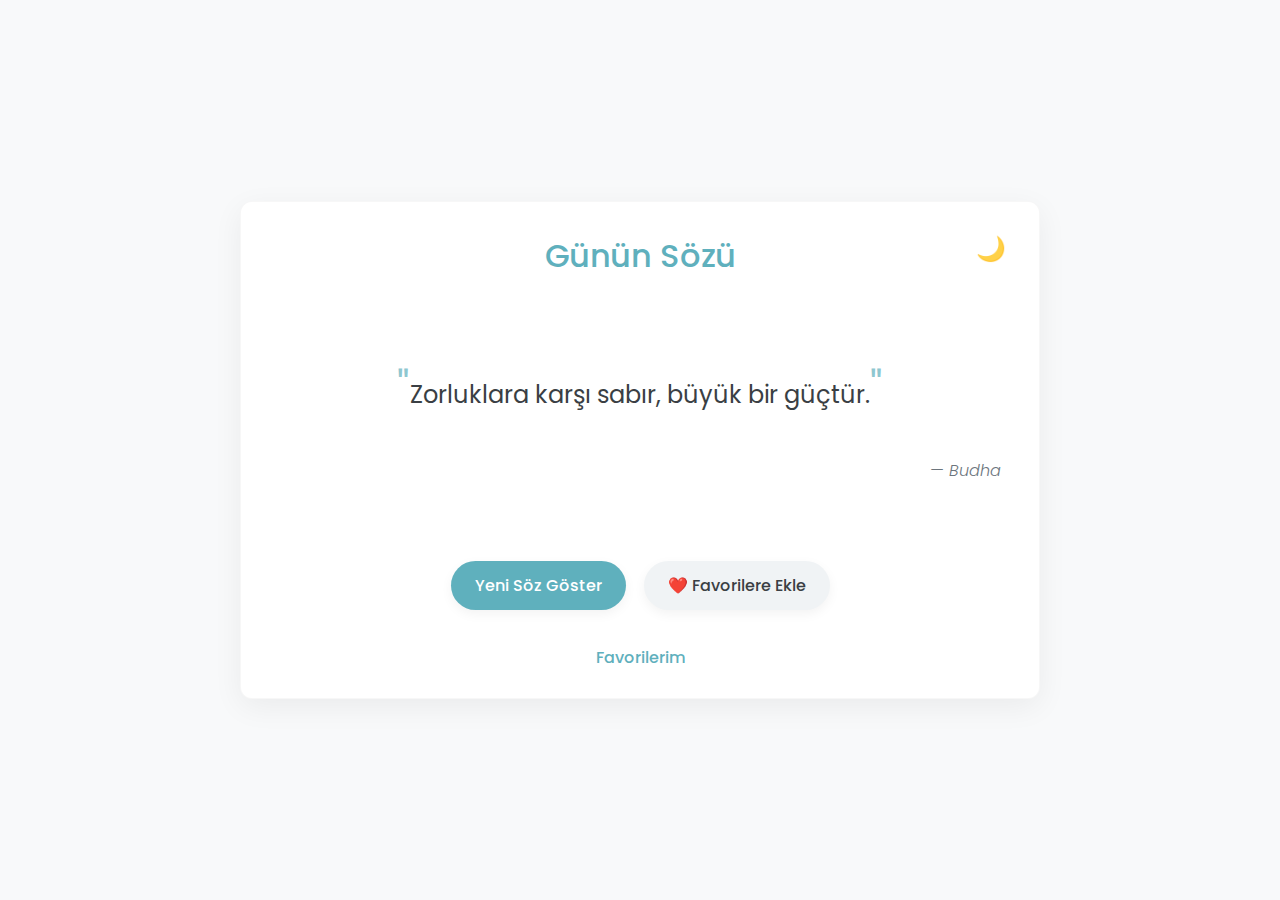
<file: index.html>
<!DOCTYPE html>
<html lang="tr" data-theme="light">
<head>
    <meta charset="UTF-8">
    <meta name="viewport" content="width=device-width, initial-scale=1.0, viewport-fit=cover">
    <meta name="apple-mobile-web-app-capable" content="yes">
    <meta name="apple-mobile-web-app-status-bar-style" content="black-translucent">
    <title>DailyQuote - Günün Sözü</title>
    <link rel="icon" href="assets/images/favicon.ico">
    <link rel="icon" type="image/svg+xml" href="assets/images/favicon.svg">
    <link rel="apple-touch-icon" href="assets/images/favicon.svg">
    <meta property="og:image" content="assets/images/favicon.svg">
    <meta name="theme-color" content="#00ADB5">
    <link rel="preconnect" href="https://fonts.googleapis.com">
    <link rel="preconnect" href="https://fonts.gstatic.com" crossorigin>
    <link href="https://fonts.googleapis.com/css2?family=Poppins:wght@300;400;500;600&display=swap" rel="stylesheet">
    <link rel="stylesheet" href="assets/css/style.css">
</head>
<body>
    <div class="container">
        <header>
            <h1>Günün Sözü</h1>
            <button id="theme-toggle" class="theme-toggle">🌙</button>
        </header>
        
        <main>
            <div class="quote-container">
                <blockquote id="quote-text">
                    <!-- Burada günün sözü görüntülenecek -->
                </blockquote>
                <p id="quote-author" class="author">
                    <!-- Burada sözün yazarı görüntülenecek -->
                </p>
            </div>
            
            <div class="actions">
                <button id="new-quote" class="btn primary">Yeni Söz Göster</button>
                <button id="add-favorite" class="btn secondary">❤️ Favorilere Ekle</button>
            </div>
        </main>
        
        <footer>
            <a href="favorites.html" class="favorites-link">Favorilerim</a>
        </footer>
    </div>

    <!-- Toast Bildirim Konteyneri -->
    <div id="toast-container" class="toast-container"></div>

    <script src="assets/js/app.js"></script>
</body>
</html>
</file>
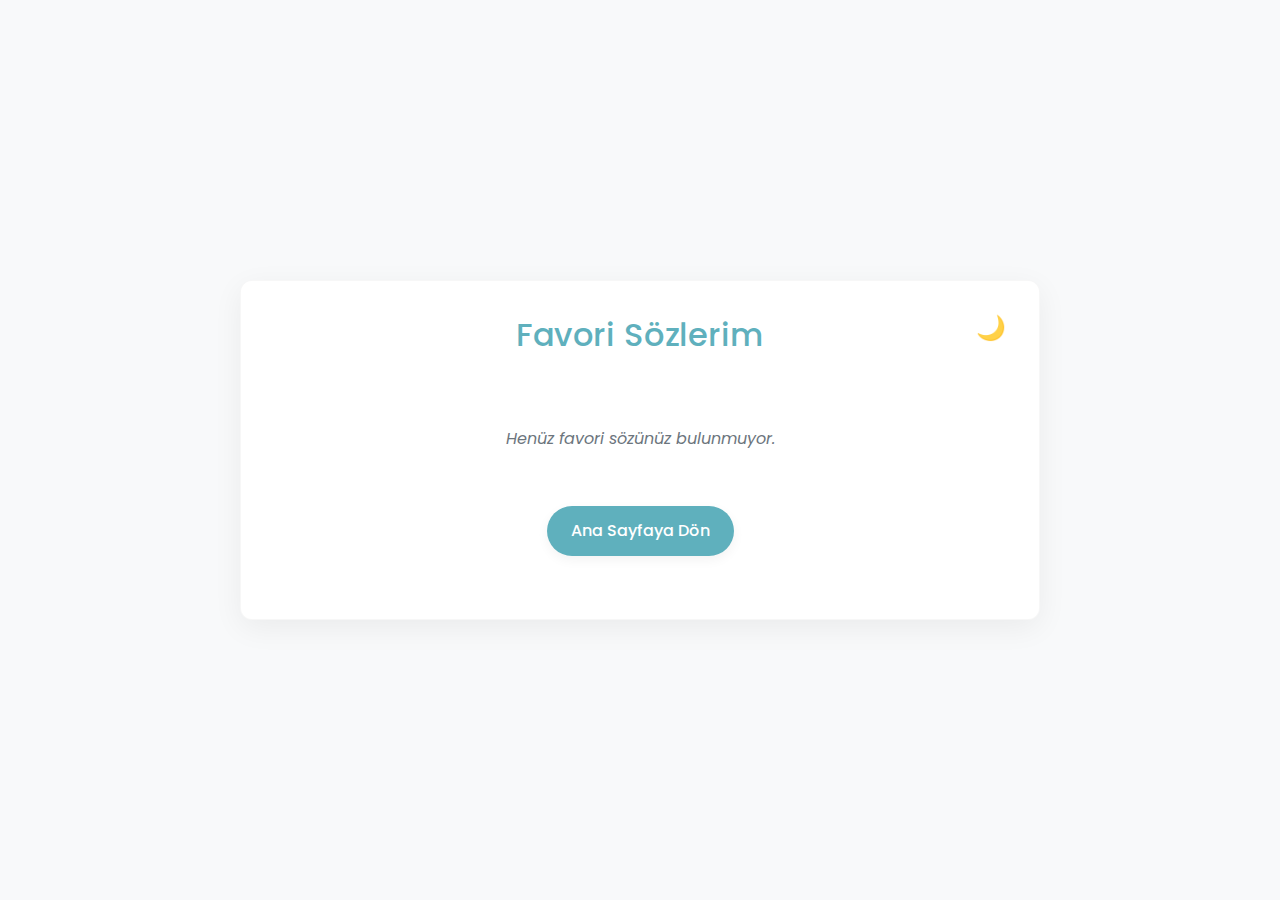
<file: favorites.html>
<!DOCTYPE html>
<html lang="tr" data-theme="light">
<head>
    <meta charset="UTF-8">
    <meta name="viewport" content="width=device-width, initial-scale=1.0, viewport-fit=cover">
    <meta name="apple-mobile-web-app-capable" content="yes">
    <meta name="apple-mobile-web-app-status-bar-style" content="black-translucent">
    <title>DailyQuote - Favorilerim</title>
    <link rel="preconnect" href="https://fonts.googleapis.com">
    <link rel="preconnect" href="https://fonts.gstatic.com" crossorigin>
    <link href="https://fonts.googleapis.com/css2?family=Poppins:wght@300;400;500;600&display=swap" rel="stylesheet">
    <link rel="stylesheet" href="assets/css/style.css">
</head>
<body>
    <div class="container">
        <header>
            <h1>Favori Sözlerim</h1>
            <button id="theme-toggle" class="theme-toggle">🌙</button>
        </header>
        
        <main>
            <div id="favorites-container" class="favorites-list">
                <!-- Favori sözler burada listelenecek -->
            </div>
            
            <div class="actions">
                <a href="index.html" class="btn primary">Ana Sayfaya Dön</a>
            </div>
        </main>
    </div>

    <script src="assets/js/favorites.js"></script>
</body>
</html>
</file>
<file: assets/css/style.css>
/* DailyQuote - Günün Sözü Stil Dosyası */

/* Tema Değişkenleri */
:root {
    --background: #f8f9fa;
    --card-bg: #ffffff;
    --text-color: #3a3f44;
    --text-secondary: #6c757d;
    --primary-color: #5fb0bd;
    --primary-hover: #4a9aa7;
    --secondary-bg: #f0f3f5;
    --secondary-hover: #e1e7ea;
    --shadow-color: rgba(0, 0, 0, 0.06);
    --favorite-item-bg: #f9fafb;
    --toast-bg: rgba(60, 65, 68, 0.85);
    --toast-success: #7cc992;
    --toast-warning: #ffca80;
    --border-radius: 12px;
}

[data-theme="dark"] {
    --background: #292d35;
    --card-bg: #343a40;
    --text-color: #e9ecef;
    --text-secondary: #adb5bd;
    --primary-color: #5fb0bd;
    --primary-hover: #70c8d5;
    --secondary-bg: #495057;
    --secondary-hover: #5a6268;
    --shadow-color: rgba(0, 0, 0, 0.15);
    --favorite-item-bg: #3e4348;
    --toast-bg: rgba(33, 37, 41, 0.9);
    --toast-success: #86d39c;
    --toast-warning: #ffd699;
}

/* Genel Stiller */
html, body {
    margin: 0;
    padding: 0;
    box-sizing: border-box;
    min-height: 100vh;
    width: 100%;
    background-color: var(--background);
}

* {
    margin: 0;
    padding: 0;
    box-sizing: border-box;
}

body {
    font-family: 'Poppins', sans-serif;
    color: var(--text-color);
    line-height: 1.6;
    display: flex;
    flex-direction: column;
    align-items: center;
    justify-content: center;
    padding: 20px;
    transition: all 0.4s ease;
    position: relative;
    z-index: 1;
}

.container {
    max-width: 800px;
    width: 100%;
    margin: 0 auto;
    padding: 28px;
    border-radius: var(--border-radius);
    box-shadow: 0 8px 30px var(--shadow-color);
    background-color: var(--card-bg);
    transition: all 0.4s ease;
    border: 1px solid rgba(0,0,0,0.03);
}

/* Başlık */
header {
    text-align: center;
    margin-bottom: 35px;
    position: relative;
    display: flex;
    align-items: center;
    justify-content: center;
}

h1 {
    font-weight: 500;
    color: var(--primary-color);
    letter-spacing: 0.5px;
}

/* Tema Değiştirme Butonu */
.theme-toggle {
    position: absolute;
    right: 0;
    top: 0;
    background: none;
    border: none;
    font-size: 24px;
    cursor: pointer;
    padding: 5px;
    border-radius: 50%;
    transition: all 0.4s ease;
    opacity: 0.85;
}

.theme-toggle:hover {
    transform: rotate(30deg) scale(1.1);
    opacity: 1;
}

/* Ana İçerik */
main {
    margin-bottom: 35px;
}

.quote-container {
    margin-bottom: 45px;
    text-align: center;
    padding: 10px;
    min-height: 200px;
    display: flex;
    flex-direction: column;
    justify-content: center;
}

blockquote, .quote-text {
    font-size: 24px;
    font-weight: 400;
    margin-bottom: 20px;
    position: relative;
    padding: 5px 25px;
    line-height: 1.7;
    transition: opacity 0.3s ease-in-out;
}

blockquote::before,
blockquote::after {
    content: '"';
    font-size: 42px;
    color: var(--primary-color);
    opacity: 0.7;
}

blockquote::after {
    content: '"';
}

.author {
    font-style: italic;
    font-weight: 300;
    color: var(--text-secondary);
    text-align: right;
    margin-top: 8px;
    transition: opacity 0.3s ease-in-out;
}

.author::before {
    content: "— ";
}

/* Butonlar ve Aksiyonlar */
.actions {
    display: flex;
    justify-content: center;
    gap: 18px;
    margin: 25px 0;
    flex-wrap: wrap;
}

.btn {
    padding: 12px 24px;
    border: none;
    border-radius: 25px;
    cursor: pointer;
    font-family: 'Poppins', sans-serif;
    font-weight: 500;
    transition: all 0.4s ease;
    font-size: 16px;
    text-decoration: none;
    display: inline-block;
    text-align: center;
    box-shadow: 0 4px 12px rgba(0,0,0,0.05);
}

.primary {
    background-color: var(--primary-color);
    color: white;
}

.primary:hover {
    background-color: var(--primary-hover);
    transform: translateY(-2px);
    box-shadow: 0 6px 15px rgba(0,0,0,0.08);
}

.secondary {
    background-color: var(--secondary-bg);
    color: var(--text-color);
}

.secondary:hover {
    background-color: var(--secondary-hover);
    transform: translateY(-2px);
    box-shadow: 0 6px 15px rgba(0,0,0,0.06);
}

/* Footer */
footer {
    text-align: center;
    margin-top: 25px;
}

.favorites-link {
    color: var(--primary-color);
    text-decoration: none;
    font-weight: 500;
    transition: all 0.3s ease;
    padding: 6px 12px;
    border-radius: 15px;
}

.favorites-link:hover {
    background-color: var(--secondary-bg);
    text-decoration: none;
}

/* Favoriler Sayfası */
.favorites-list {
    display: flex;
    flex-direction: column;
    gap: 20px;
}

.favorite-item {
    background-color: var(--favorite-item-bg);
    padding: 22px;
    border-radius: var(--border-radius);
    position: relative;
    transition: all 0.3s ease;
    box-shadow: 0 4px 15px var(--shadow-color);
    border: 1px solid rgba(0,0,0,0.02);
}

.favorite-item:hover {
    transform: translateY(-3px);
    box-shadow: 0 8px 20px var(--shadow-color);
}

.favorite-quote {
    font-size: 18px;
    margin-bottom: 12px;
    line-height: 1.6;
}

.favorite-author {
    font-style: italic;
    color: var(--text-secondary);
}

.delete-btn {
    position: absolute;
    top: 15px;
    right: 15px;
    background: none;
    border: none;
    cursor: pointer;
    font-size: 18px;
    color: #ff8a8a;
    transition: all 0.3s ease;
    opacity: 0.7;
    border-radius: 50%;
    width: 32px;
    height: 32px;
    display: flex;
    align-items: center;
    justify-content: center;
}

.delete-btn:hover {
    color: #ff6b6b;
    opacity: 1;
    background-color: rgba(255, 230, 230, 0.2);
}

/* No favorites */
.no-favorites {
    text-align: center;
    color: var(--text-secondary);
    padding: 30px;
    font-style: italic;
}

/* Responsive */
@media (max-width: 600px) {
    .container {
        padding: 20px;
    }
    
    blockquote {
        font-size: 20px;
    }
    
    .actions {
        flex-direction: column;
    }
    
    .btn {
        width: 100%;
    }
}

/* Toast Notifications */
.toast-container {
    position: fixed;
    bottom: 20px;
    right: 20px;
    z-index: 1000;
    display: flex;
    flex-direction: column;
    gap: 10px;
}

.toast {
    min-width: 250px;
    padding: 15px 20px;
    border-radius: var(--border-radius);
    background-color: var(--toast-bg);
    color: white;
    box-shadow: 0 4px 15px rgba(0, 0, 0, 0.1);
    display: flex;
    justify-content: space-between;
    align-items: center;
    animation: slideUp 0.3s ease forwards, fadeOut 0.5s ease forwards 3s;
    opacity: 0;
    transform: translateY(20px);
}

.toast.success {
    border-left: 4px solid var(--toast-success);
}

.toast.warning {
    border-left: 4px solid var(--toast-warning);
}

.toast-message {
    flex-grow: 1;
    margin-right: 10px;
    font-size: 14px;
    font-weight: 400;
}

.toast-close {
    background: none;
    border: none;
    color: rgba(255, 255, 255, 0.7);
    cursor: pointer;
    font-size: 16px;
    transition: all 0.3s ease;
    width: 24px;
    height: 24px;
    border-radius: 50%;
    display: flex;
    align-items: center;
    justify-content: center;
}

.toast-close:hover {
    color: white;
    background-color: rgba(255, 255, 255, 0.1);
}

@keyframes slideUp {
    0% { transform: translateY(20px); opacity: 0; }
    100% { transform: translateY(0); opacity: 1; }
}

@keyframes fadeOut {
    0% { opacity: 1; }
    100% { opacity: 0; transform: translateY(-10px); }
}
</file>
